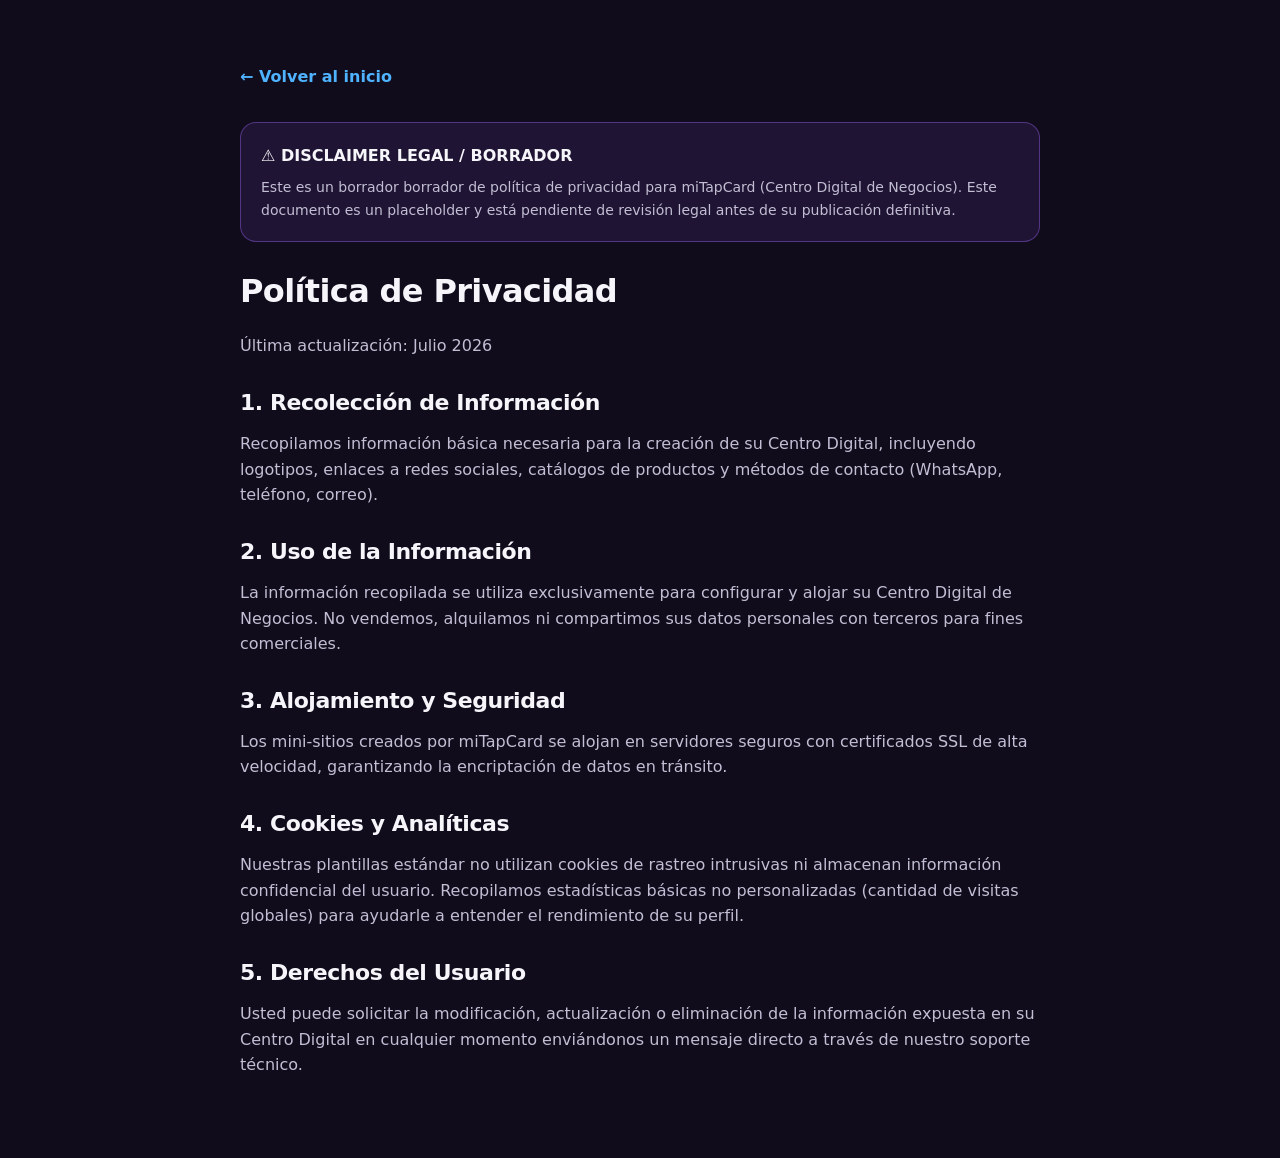
<file: privacidad.html>
<!DOCTYPE html>
<html lang="es">
<head>
  <meta charset="UTF-8">
  <meta name="viewport" content="width=device-width, initial-scale=1.0">
  <title>Política de Privacidad | miTapCard</title>
  <link rel="stylesheet" href="./styles.css">
  <style>
    body {
      padding: 64px 24px;
      line-height: 1.6;
    }
    .legal-container {
      max-width: 800px;
      margin: 0 auto;
    }
    .disclaimer-box {
      background: rgba(164, 102, 255, 0.1);
      border: 1px solid rgba(164, 102, 255, 0.4);
      padding: 20px;
      border-radius: 16px;
      margin-bottom: 32px;
    }
    h1 {
      margin-bottom: 24px;
    }
    h2 {
      margin-top: 32px;
      margin-bottom: 16px;
      font-size: 22px;
    }
    p {
      margin-bottom: 16px;
      color: var(--muted);
    }
    .back-link {
      display: inline-block;
      margin-bottom: 32px;
      color: var(--neon-blue);
      font-weight: 600;
    }
    .back-link:hover {
      color: var(--neon-violet);
    }
  </style>
</head>
<body>
  <div class="legal-container">
    <a href="./index.html" class="back-link">← Volver al inicio</a>
    
    <div class="disclaimer-box">
      <p style="margin: 0; color: var(--fg); font-weight: 600;">⚠️ DISCLAIMER LEGAL / BORRADOR</p>
      <p style="margin: 8px 0 0 0; font-size: 14px;">Este es un borrador borrador de política de privacidad para miTapCard (Centro Digital de Negocios). Este documento es un placeholder y está pendiente de revisión legal antes de su publicación definitiva.</p>
    </div>

    <h1>Política de Privacidad</h1>
    <p>Última actualización: Julio 2026</p>

    <h2>1. Recolección de Información</h2>
    <p>Recopilamos información básica necesaria para la creación de su Centro Digital, incluyendo logotipos, enlaces a redes sociales, catálogos de productos y métodos de contacto (WhatsApp, teléfono, correo).</p>

    <h2>2. Uso de la Información</h2>
    <p>La información recopilada se utiliza exclusivamente para configurar y alojar su Centro Digital de Negocios. No vendemos, alquilamos ni compartimos sus datos personales con terceros para fines comerciales.</p>

    <h2>3. Alojamiento y Seguridad</h2>
    <p>Los mini-sitios creados por miTapCard se alojan en servidores seguros con certificados SSL de alta velocidad, garantizando la encriptación de datos en tránsito.</p>

    <h2>4. Cookies y Analíticas</h2>
    <p>Nuestras plantillas estándar no utilizan cookies de rastreo intrusivas ni almacenan información confidencial del usuario. Recopilamos estadísticas básicas no personalizadas (cantidad de visitas globales) para ayudarle a entender el rendimiento de su perfil.</p>

    <h2>5. Derechos del Usuario</h2>
    <p>Usted puede solicitar la modificación, actualización o eliminación de la información expuesta en su Centro Digital en cualquier momento enviándonos un mensaje directo a través de nuestro soporte técnico.</p>
  </div>
</body>
</html>
</file>
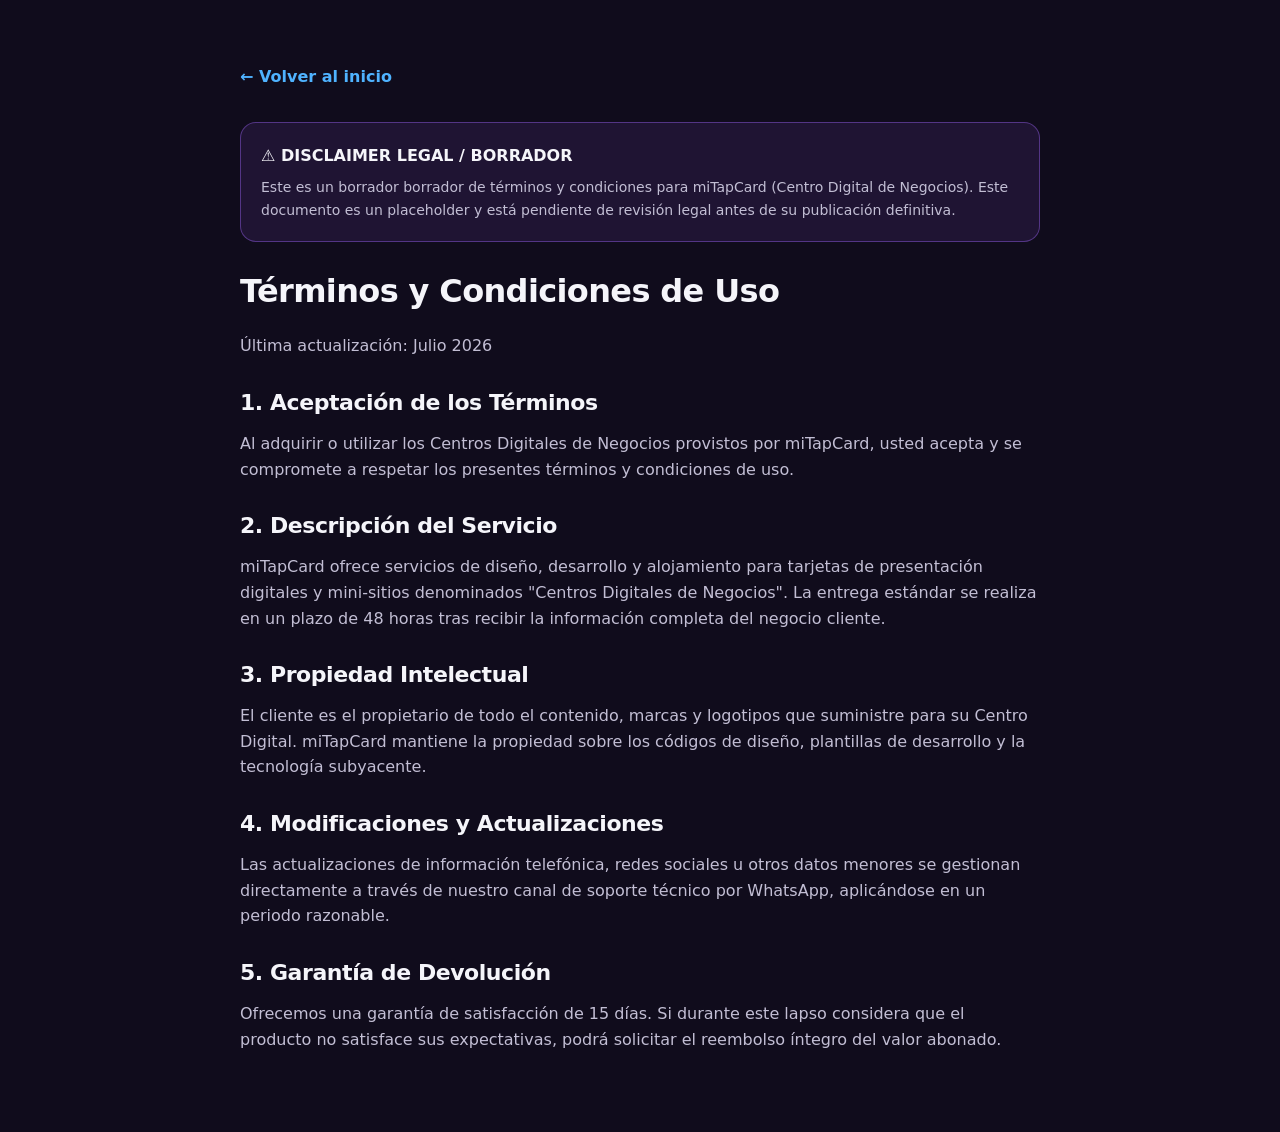
<file: terminos.html>
<!DOCTYPE html>
<html lang="es">
<head>
  <meta charset="UTF-8">
  <meta name="viewport" content="width=device-width, initial-scale=1.0">
  <title>Términos y Condiciones | miTapCard</title>
  <link rel="stylesheet" href="./styles.css">
  <style>
    body {
      padding: 64px 24px;
      line-height: 1.6;
    }
    .legal-container {
      max-width: 800px;
      margin: 0 auto;
    }
    .disclaimer-box {
      background: rgba(164, 102, 255, 0.1);
      border: 1px solid rgba(164, 102, 255, 0.4);
      padding: 20px;
      border-radius: 16px;
      margin-bottom: 32px;
    }
    h1 {
      margin-bottom: 24px;
    }
    h2 {
      margin-top: 32px;
      margin-bottom: 16px;
      font-size: 22px;
    }
    p {
      margin-bottom: 16px;
      color: var(--muted);
    }
    .back-link {
      display: inline-block;
      margin-bottom: 32px;
      color: var(--neon-blue);
      font-weight: 600;
    }
    .back-link:hover {
      color: var(--neon-violet);
    }
  </style>
</head>
<body>
  <div class="legal-container">
    <a href="./index.html" class="back-link">← Volver al inicio</a>
    
    <div class="disclaimer-box">
      <p style="margin: 0; color: var(--fg); font-weight: 600;">⚠️ DISCLAIMER LEGAL / BORRADOR</p>
      <p style="margin: 8px 0 0 0; font-size: 14px;">Este es un borrador borrador de términos y condiciones para miTapCard (Centro Digital de Negocios). Este documento es un placeholder y está pendiente de revisión legal antes de su publicación definitiva.</p>
    </div>

    <h1>Términos y Condiciones de Uso</h1>
    <p>Última actualización: Julio 2026</p>

    <h2>1. Aceptación de los Términos</h2>
    <p>Al adquirir o utilizar los Centros Digitales de Negocios provistos por miTapCard, usted acepta y se compromete a respetar los presentes términos y condiciones de uso.</p>

    <h2>2. Descripción del Servicio</h2>
    <p>miTapCard ofrece servicios de diseño, desarrollo y alojamiento para tarjetas de presentación digitales y mini-sitios denominados "Centros Digitales de Negocios". La entrega estándar se realiza en un plazo de 48 horas tras recibir la información completa del negocio cliente.</p>

    <h2>3. Propiedad Intelectual</h2>
    <p>El cliente es el propietario de todo el contenido, marcas y logotipos que suministre para su Centro Digital. miTapCard mantiene la propiedad sobre los códigos de diseño, plantillas de desarrollo y la tecnología subyacente.</p>

    <h2>4. Modificaciones y Actualizaciones</h2>
    <p>Las actualizaciones de información telefónica, redes sociales u otros datos menores se gestionan directamente a través de nuestro canal de soporte técnico por WhatsApp, aplicándose en un periodo razonable.</p>

    <h2>5. Garantía de Devolución</h2>
    <p>Ofrecemos una garantía de satisfacción de 15 días. Si durante este lapso considera que el producto no satisface sus expectativas, podrá solicitar el reembolso íntegro del valor abonado.</p>
  </div>
</body>
</html>
</file>
<file: styles.css>
:root{
  --bg:#100c1c;
  --fg:#f5f5fa;
  --muted:#c2bed4;
  --card:#1a1626;
  --border:rgba(255,255,255,.08);
  --neon-violet:#a466ff;
  --neon-blue:#4fb3ff;
  --neon-green:#5cf0a5;
  --gradient-primary:linear-gradient(135deg,#a466ff,#4fb3ff);
  --shadow-glow:0 0 40px rgba(164,102,255,.35),0 0 80px rgba(79,179,255,.15);
  --shadow-elegant:0 20px 60px -20px rgba(0,0,0,.6);
  --font-display:"Space Grotesk",system-ui,sans-serif;
  --font-sans:"Inter",system-ui,sans-serif;
}
*{box-sizing:border-box;margin:0;padding:0}
html,body{background:var(--bg);color:var(--fg);font-family:var(--font-sans);-webkit-font-smoothing:antialiased;overflow-x:hidden}
h1,h2,h3,h4{font-family:var(--font-display);letter-spacing:-.02em;line-height:1.1}
a{color:inherit;text-decoration:none;cursor:pointer}
ul{list-style:none}
img{max-width:100%;display:block}
.container{max-width:1200px;margin:0 auto;padding:0 24px}
.muted{color:var(--muted)}
.fg{color:var(--fg)}
.small{font-size:14px}
.center{text-align:center}
.mt-md{margin-top:16px}
.mt-lg{margin-top:40px}
.mono{font-family:ui-monospace,monospace;font-variant-numeric:tabular-nums;font-weight:700}

.bg-ambient{position:fixed;inset:0;z-index:-2;pointer-events:none;
  background:radial-gradient(600px circle at 30% 20%,rgba(164,102,255,.25),transparent 60%),
             radial-gradient(500px circle at 80% 60%,rgba(79,179,255,.2),transparent 60%)}
.bg-grid{position:fixed;inset:0;z-index:-1;pointer-events:none;opacity:.06;
  background-image:linear-gradient(#fff 1px,transparent 1px),linear-gradient(90deg,#fff 1px,transparent 1px);
  background-size:56px 56px;
  -webkit-mask-image:radial-gradient(ellipse at center,#000 40%,transparent 75%);
  mask-image:radial-gradient(ellipse at center,#000 40%,transparent 75%)}

.text-gradient{background:var(--gradient-primary);-webkit-background-clip:text;background-clip:text;color:transparent}

.glass{background:linear-gradient(180deg,rgba(255,255,255,.04),rgba(255,255,255,.01));border:1px solid var(--border);backdrop-filter:blur(8px);border-radius:24px}

.btn{display:inline-flex;align-items:center;justify-content:center;gap:8px;padding:14px 28px;border-radius:999px;font-weight:600;font-size:16px;border:none;transition:transform .25s,box-shadow .25s,background .25s;cursor:pointer;text-align:center;line-height:1.4}
.btn-glow{background:var(--gradient-primary);color:#fff;box-shadow:var(--shadow-glow)}
.btn-glow:hover{transform:translateY(-2px);box-shadow:0 0 60px rgba(164,102,255,.55),0 0 120px rgba(79,179,255,.25)}
.btn-ghost{border:1px solid rgba(255,255,255,.15);background:rgba(255,255,255,.03);color:var(--fg)}
.btn-ghost:hover{background:rgba(255,255,255,.08)}
.btn-sm{padding:10px 20px;font-size:14px}
.btn.big{padding:16px 32px;font-size:18px}

@keyframes pulse-glow{0%,100%{box-shadow:0 0 30px rgba(164,102,255,.5),0 0 60px rgba(79,179,255,.2)}50%{box-shadow:0 0 60px rgba(164,102,255,.8),0 0 120px rgba(79,179,255,.4)}}
@keyframes float{0%,100%{transform:translateY(0)}50%{transform:translateY(-12px)}}
@keyframes fade-up{from{opacity:0;transform:translateY(24px)}to{opacity:1;transform:translateY(0)}}
.pulse{animation:pulse-glow 2.4s ease-in-out infinite}
.float{animation:float 6s ease-in-out infinite}
.fade-up{animation:fade-up .8s ease-out both}

/* NAV */
.nav-wrap{position:relative;z-index:20}
.nav{display:flex;align-items:center;justify-content:space-between;padding:24px}
.brand{display:flex;align-items:center;gap:8px}
.brand-badge{display:grid;place-items:center;width:36px;height:36px;border-radius:12px;background:var(--gradient-primary);box-shadow:var(--shadow-glow);color:#fff}
.brand-name{font-family:var(--font-display);font-weight:700;font-size:18px}
.nav-links{display:none;gap:32px;font-size:14px;color:var(--muted)}
.nav-links a:hover{color:var(--fg)}
@media(min-width:768px){.nav-links{display:flex}}

/* HERO */
.hero{display:grid;grid-template-columns:1fr;gap:48px;padding:40px 24px 96px;align-items:center}
@media(min-width:1024px){.hero{grid-template-columns:1fr 1fr;padding:64px 24px 128px}}
.pill{display:inline-flex;align-items:center;gap:8px;padding:6px 16px;border-radius:999px;font-size:14px}
.hero h1{font-size:40px;font-weight:700;margin-top:16px;line-height:1.05}
@media(min-width:768px){.hero h1{font-size:60px}}
.lead{margin-top:16px;font-size:18px;color:var(--muted);max-width:560px;line-height:1.5}
.countdown-card{margin-top:28px;padding:24px}
.offer-line{display:flex;flex-wrap:wrap;gap:6px;align-items:center;font-weight:600}
.countdown{margin-top:20px;display:flex;align-items:flex-end;gap:12px}
.cd-box{display:flex;flex-direction:column;align-items:center;background:linear-gradient(180deg,rgba(255,255,255,.04),rgba(255,255,255,.01));border:1px solid var(--border);border-radius:16px;padding:16px 20px;min-width:76px}
.cd-box span{font-family:var(--font-display);font-size:32px;font-weight:700;background:var(--gradient-primary);-webkit-background-clip:text;background-clip:text;color:transparent;font-variant-numeric:tabular-nums}
.cd-box small{margin-top:8px;font-size:11px;letter-spacing:.2em;text-transform:uppercase;color:var(--muted)}
.cd-sep{font-size:32px;color:var(--muted);padding-bottom:24px}
@media(min-width:768px){.cd-box span{font-size:44px}.cd-sep{font-size:44px}}
.hero-ctas{margin-top:32px;display:flex;flex-wrap:wrap;align-items:center;gap:16px}
.stars-line{font-size:14px;color:var(--muted)}
.hero-visual{position:relative;display:flex;justify-content:center;align-items:center}
.hero-glow{position:absolute;inset:0;z-index:-1;filter:blur(60px);opacity:.7;background:var(--gradient-primary);clip-path:circle(40% at 50% 50%)}
.phone{max-width:520px;width:100%;filter:drop-shadow(0 40px 60px rgba(0,0,0,.6))}

/* Sections */
.section{padding:96px 24px}
.section-title{text-align:center;font-size:32px;font-weight:700}
@media(min-width:768px){.section-title{font-size:48px}}
.section-head{max-width:640px;margin:0 auto 56px;text-align:center}
.section-head h2{font-size:32px;font-weight:700;margin-top:12px}
@media(min-width:768px){.section-head h2{font-size:48px}}
.section-head p{margin-top:16px}
.eyebrow{font-size:13px;letter-spacing:.2em;text-transform:uppercase}
.eyebrow.blue{color:var(--neon-blue)}
.eyebrow.violet{color:var(--neon-violet)}
.eyebrow.green{color:var(--neon-green)}

.grid-2{display:grid;grid-template-columns:1fr;gap:24px;margin-top:56px}
@media(min-width:768px){.grid-2{grid-template-columns:1fr 1fr}}
.align-center{align-items:center}
.grid-3{display:grid;grid-template-columns:1fr;gap:24px;margin-top:56px}
@media(min-width:640px){.grid-3{grid-template-columns:1fr 1fr}}
@media(min-width:1024px){.grid-3{grid-template-columns:1fr 1fr 1fr}}
.grid-4{display:grid;grid-template-columns:1fr;gap:24px;margin-top:56px}
@media(min-width:640px){.grid-4{grid-template-columns:1fr 1fr}}
@media(min-width:1024px){.grid-4{grid-template-columns:repeat(4,1fr)}}
.grid-2-mini{display:grid;grid-template-columns:1fr;gap:24px;margin-top:32px}
@media(min-width:640px){.grid-2-mini{grid-template-columns:1fr 1fr}}
.grid-2-mini li{display:flex;align-items:center;gap:16px;font-size:15px}

@media(max-width:639px){
  .grid-cols-2-mobile{grid-template-columns:1fr 1fr;gap:16px;}
  .grid-cols-2-mobile .feature{padding:16px !important;}
  .grid-cols-2-mobile .feature h3{font-size:15px;margin-top:12px;margin-bottom:8px;}
  .grid-cols-2-mobile .ico-badge.lg{width:40px;height:40px;font-size:20px;margin-bottom:12px !important;}
}

.card{border-radius:24px;padding:40px}
.past{background:rgba(255,255,255,.02);border:1px solid rgba(255,255,255,.05);color:var(--muted);filter:grayscale(1)}
.past-head,.future-head{display:flex;align-items:center;gap:12px;font-size:13px;letter-spacing:.2em;text-transform:uppercase;font-weight:600}
.past h3,.future h3{margin-top:12px;font-size:28px;font-weight:700}
.future{background:linear-gradient(180deg,rgba(164,102,255,.12),rgba(79,179,255,.06));border:1px solid rgba(164,102,255,.3);box-shadow:var(--shadow-glow)}
.list-x,.list-check{margin-top:32px;display:flex;flex-direction:column;gap:16px}
.list-x li{color:var(--muted)}
.list-check li{color:var(--fg)}
.list-check.spaced{margin-top:24px;color:var(--muted)}

/* DEMO GALLERY */
.demo-item {
  display: flex; flex-direction: column; border-radius: 24px; overflow: hidden;
  text-decoration: none; transition: transform 0.3s, border-color 0.3s, box-shadow 0.3s;
}
.demo-item:hover {
  transform: translateY(-8px); border-color: rgba(164, 102, 255, 0.4);
  box-shadow: 0 20px 40px rgba(0,0,0,0.4), 0 0 40px rgba(164,102,255,0.15);
}
.demo-preview {
  height: 180px; display: grid; place-items: center;
  background: linear-gradient(135deg, rgba(255,255,255,0.05), rgba(255,255,255,0.01));
  border-bottom: 1px solid var(--border);
}
.demo-icon-large {
  font-size: 64px; filter: drop-shadow(0 10px 20px rgba(0,0,0,0.5)); transition: transform 0.3s;
}
.demo-item:hover .demo-icon-large { transform: scale(1.1); }
.demo-info { padding: 24px; }
.demo-info h3 { font-size: 18px; color: var(--fg); }
.demo-info p { margin-top: 8px; margin-bottom: 16px; }
.btn-link { font-weight: 600; color: var(--neon-blue); font-size: 14px; transition: color 0.2s; }
.demo-item:hover .btn-link { color: var(--neon-violet); }

.demo-footer {
  display: flex; flex-direction: column; gap: 32px; padding: 40px; align-items: center;
  text-align: center; border-radius: 24px;
}
@media (min-width: 768px) {
  .demo-footer { flex-direction: row; text-align: left; justify-content: space-between; gap: 64px; }
}
.demo-footer-text h3 { font-size: 24px; margin-bottom: 16px; }
.demo-footer-text p { line-height: 1.6; }
.qr-compact {
  display: flex; flex-direction: column; align-items: center; gap: 12px; flex-shrink: 0;
  background: rgba(255,255,255,0.02); padding: 24px; border-radius: 24px; border: 1px solid var(--border);
}
.qr-compact img {
  width: 140px; height: 140px; background: #fff; padding: 8px; border-radius: 12px;
}

/* Features */
.feature{padding:28px;transition:transform .3s}
.feature:hover{transform:translateY(-4px);border-color:rgba(255,255,255,.2)}
.feature h3{margin-top:24px;font-size:20px;font-weight:600}
.feature p{margin-top:8px;color:var(--muted);font-size:14px;line-height:1.6}
.ico-badge{display:grid;place-items:center;width:44px;height:44px;border-radius:12px;background:var(--gradient-primary);color:#fff;font-size:18px;flex-shrink:0}
.ico-badge.lg{width:48px;height:48px;border-radius:16px;font-size:22px}

/* Bonus */
.bonus{padding:24px;transition:transform .3s}
.bonus:hover{transform:translateY(-4px);border-color:rgba(255,255,255,.2)}
.bonus-head{display:flex;align-items:center;gap:12px}
.bonus-head h3{font-size:18px;font-weight:600}
.bonus p{margin-top:12px;font-size:14px;color:var(--muted);line-height:1.6}
.bonus-highlight{background:linear-gradient(135deg,rgba(164,102,255,.15),rgba(79,179,255,.1));border:1px solid rgba(164,102,255,.4)!important;box-shadow:0 0 30px rgba(164,102,255,.2);grid-column:span 1}
@media(min-width:640px){.bonus-highlight{grid-column:span 2}}
@media(min-width:1024px){.bonus-highlight{grid-column:span 1}}

/* Pricing */
.mini-banner{max-width:720px;margin:40px auto 0;display:flex;align-items:center;justify-content:center;gap:16px;padding:12px 24px;border-radius:999px;font-size:14px;flex-wrap:wrap}
.pricing{align-items:stretch}
.plan{padding:32px;display:flex;flex-direction:column;border-radius:24px;position:relative}
.plan.highlight{background:linear-gradient(180deg,rgba(164,102,255,.15),rgba(26,22,38,1));border:1px solid rgba(164,102,255,.5);box-shadow:var(--shadow-glow)}
@media(min-width:768px){.plan.highlight{transform:translateY(-16px)}}
.badge-top{position:absolute;top:-12px;left:50%;transform:translateX(-50%);background:var(--gradient-primary);color:#fff;padding:4px 16px;border-radius:999px;font-size:11px;font-weight:600;letter-spacing:.15em;text-transform:uppercase;box-shadow:var(--shadow-glow)}
.plan h3{font-size:24px;font-weight:700}
.plan .price{margin-top:24px;font-family:var(--font-display);font-size:36px;font-weight:700}
.plan .price small{font-size:14px;color:var(--muted);font-weight:400}
.bonus-chip{margin-top:8px;display:inline-block;background:rgba(92,240,165,.1);color:var(--neon-green);padding:4px 12px;border-radius:999px;font-size:12px;font-weight:600;align-self:flex-start}
.plan ul{margin-top:24px;flex:1}
.plan .btn{margin-top:32px}

/* Steps */
.steps{position:relative}
.step{display:flex;flex-direction:column;align-items:center;text-align:center}
.step-num{display:grid;place-items:center;width:64px;height:64px;border-radius:999px;background:var(--gradient-primary);color:#fff;font-family:var(--font-display);font-weight:700;font-size:18px;box-shadow:var(--shadow-glow)}
.step h3{margin-top:24px;font-size:20px;font-weight:600}
.step p{margin-top:8px;max-width:280px;font-size:14px}

/* Final CTA */
.final-cta{max-width:800px;margin:0 auto;text-align:center;padding:56px 40px;border-radius:32px;
  background:radial-gradient(circle at 50% 0%,rgba(164,102,255,.25),transparent 60%),linear-gradient(180deg,#1a1626,#100c1c);
  border:1px solid var(--border);box-shadow:var(--shadow-elegant)}
.final-cta h2{font-size:32px;font-weight:700}
@media(min-width:768px){.final-cta h2{font-size:48px}}
.final-cta p{margin:20px auto 0;max-width:640px}
.final-cta .btn{margin-top:40px}

/* Footer */
.footer{display:flex;flex-direction:column;align-items:center;justify-content:space-between;gap:16px;padding:40px 24px;border-top:1px solid var(--border)}
@media(min-width:768px){.footer{flex-direction:row}}
.foot-links{display:flex;gap:24px;font-size:14px;color:var(--muted)}
.foot-links a:hover{color:var(--fg)}

/* Floating WA */
.wa-float{position:fixed;bottom:24px;right:24px;z-index:50;width:56px;height:56px;border-radius:999px;background:#25d366;display:grid;place-items:center;font-size:26px;color:#fff;box-shadow:0 0 30px rgba(37,211,102,.5);animation:pulse-glow 2.4s ease-in-out infinite}

/* Services Badge Line */
.services-badge-line {
  margin-top: 24px;
  padding: 12px 20px;
  font-size: 14px;
  color: var(--muted);
  display: inline-block;
  border-radius: 16px;
  max-width: 560px;
  text-align: left;
}
.services-badge-line b {
  color: var(--fg);
}

/* Floating Mockup Persona Badge */
.mockup-persona-badge {
  position: absolute;
  bottom: 24px;
  left: 50%;
  transform: translateX(-50%);
  background: rgba(26, 22, 38, 0.85);
  border: 1px solid rgba(255, 255, 255, 0.1);
  padding: 8px 16px;
  border-radius: 999px;
  font-size: 13px;
  font-weight: 500;
  display: flex;
  align-items: center;
  gap: 8px;
  box-shadow: var(--shadow-elegant);
  white-space: nowrap;
  backdrop-filter: blur(8px);
  z-index: 10;
}
.mockup-persona-dot {
  color: var(--neon-green);
  font-size: 8px;
  display: inline-block;
  transform: translateY(-1px);
}

/* VIDEO MODAL LIGHTBOX */
.video-modal-overlay {
  position: fixed;
  inset: 0;
  z-index: 1000;
  background: rgba(16, 12, 28, 0.88);
  backdrop-filter: blur(12px);
  display: flex;
  align-items: center;
  justify-content: center;
  padding: 20px;
  animation: fade-up 0.3s ease-out;
}
.video-modal-container {
  position: relative;
  max-width: 460px;
  width: 100%;
  background: #1a1626;
  border: 1px solid var(--border);
  padding: 16px;
  border-radius: 24px;
  box-shadow: var(--shadow-glow);
  display: flex;
  flex-direction: column;
  align-items: center;
}
.video-modal-close {
  position: absolute;
  top: -16px;
  right: -16px;
  width: 40px;
  height: 40px;
  border-radius: 50%;
  background: var(--gradient-primary);
  color: #fff;
  border: none;
  font-size: 22px;
  cursor: pointer;
  display: grid;
  place-items: center;
  box-shadow: var(--shadow-glow);
  z-index: 10;
}
.video-modal-close:hover {
  transform: scale(1.1);
}
</file>
